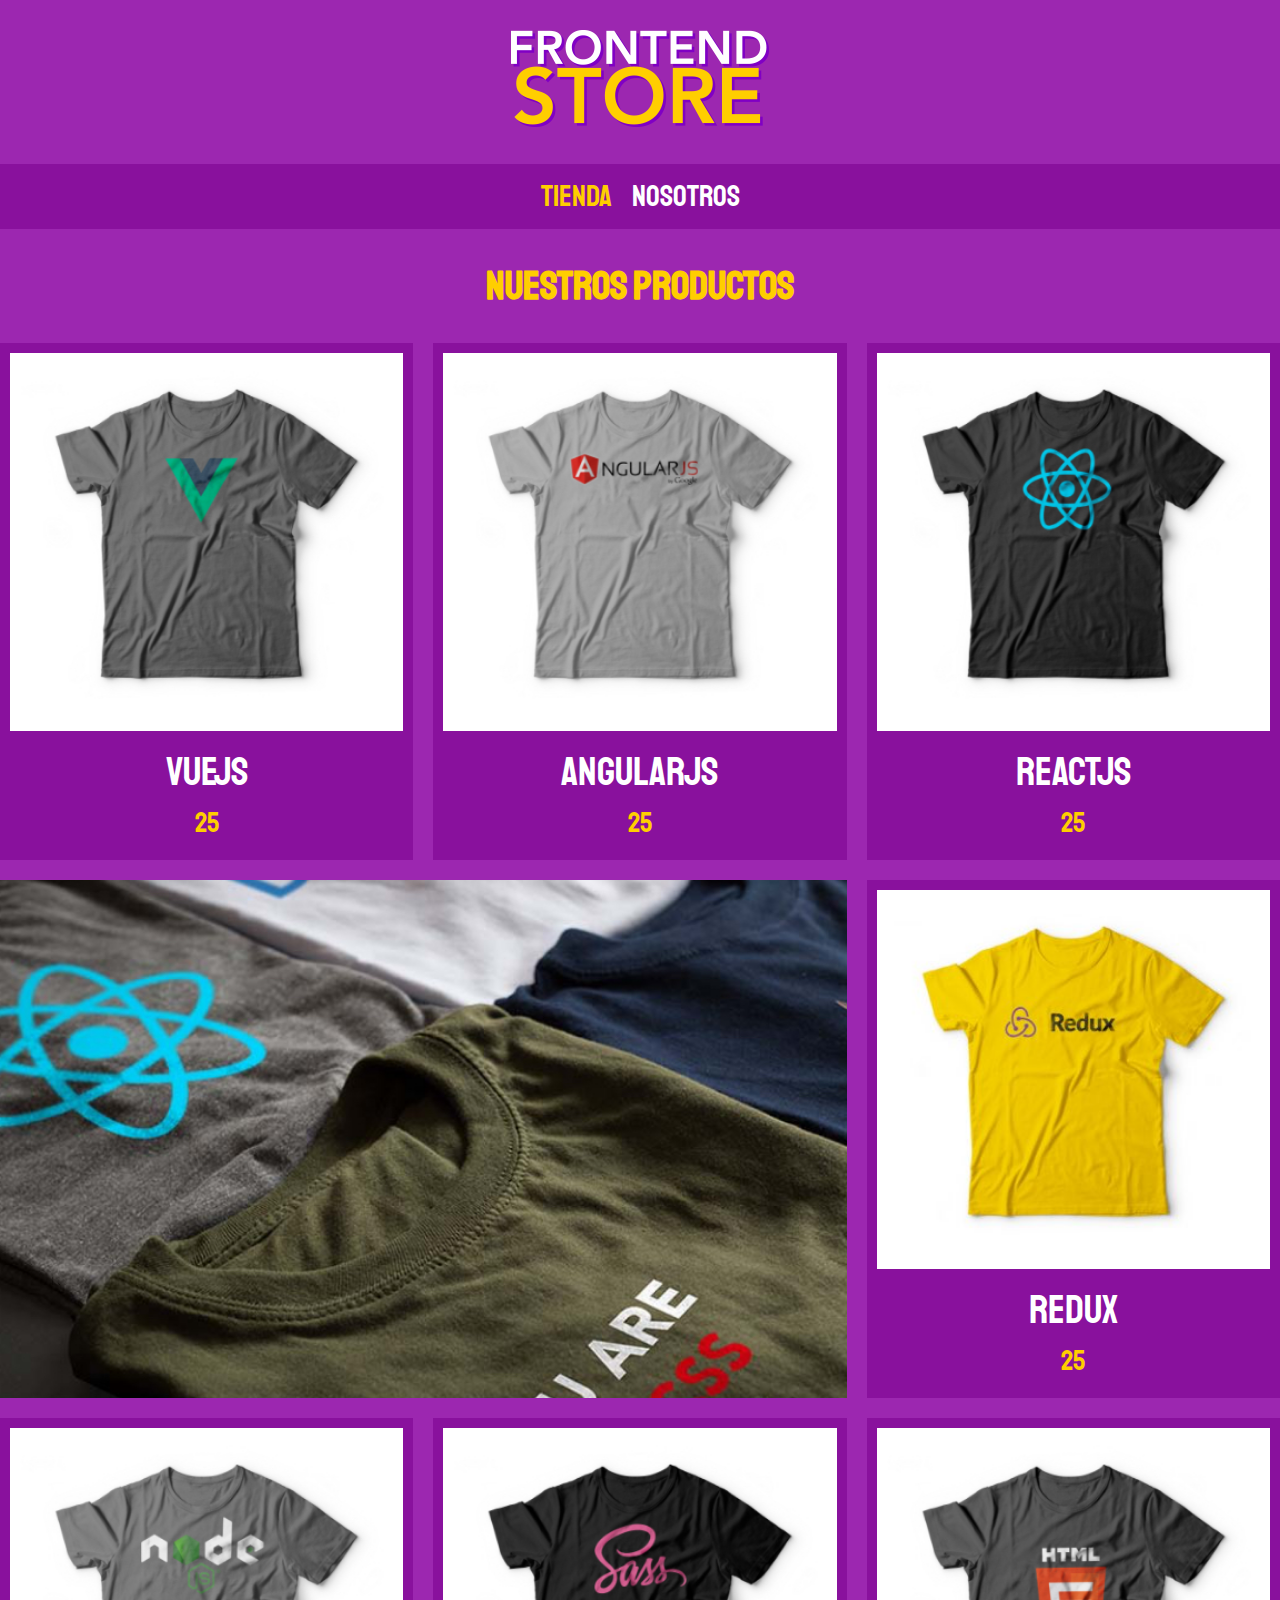
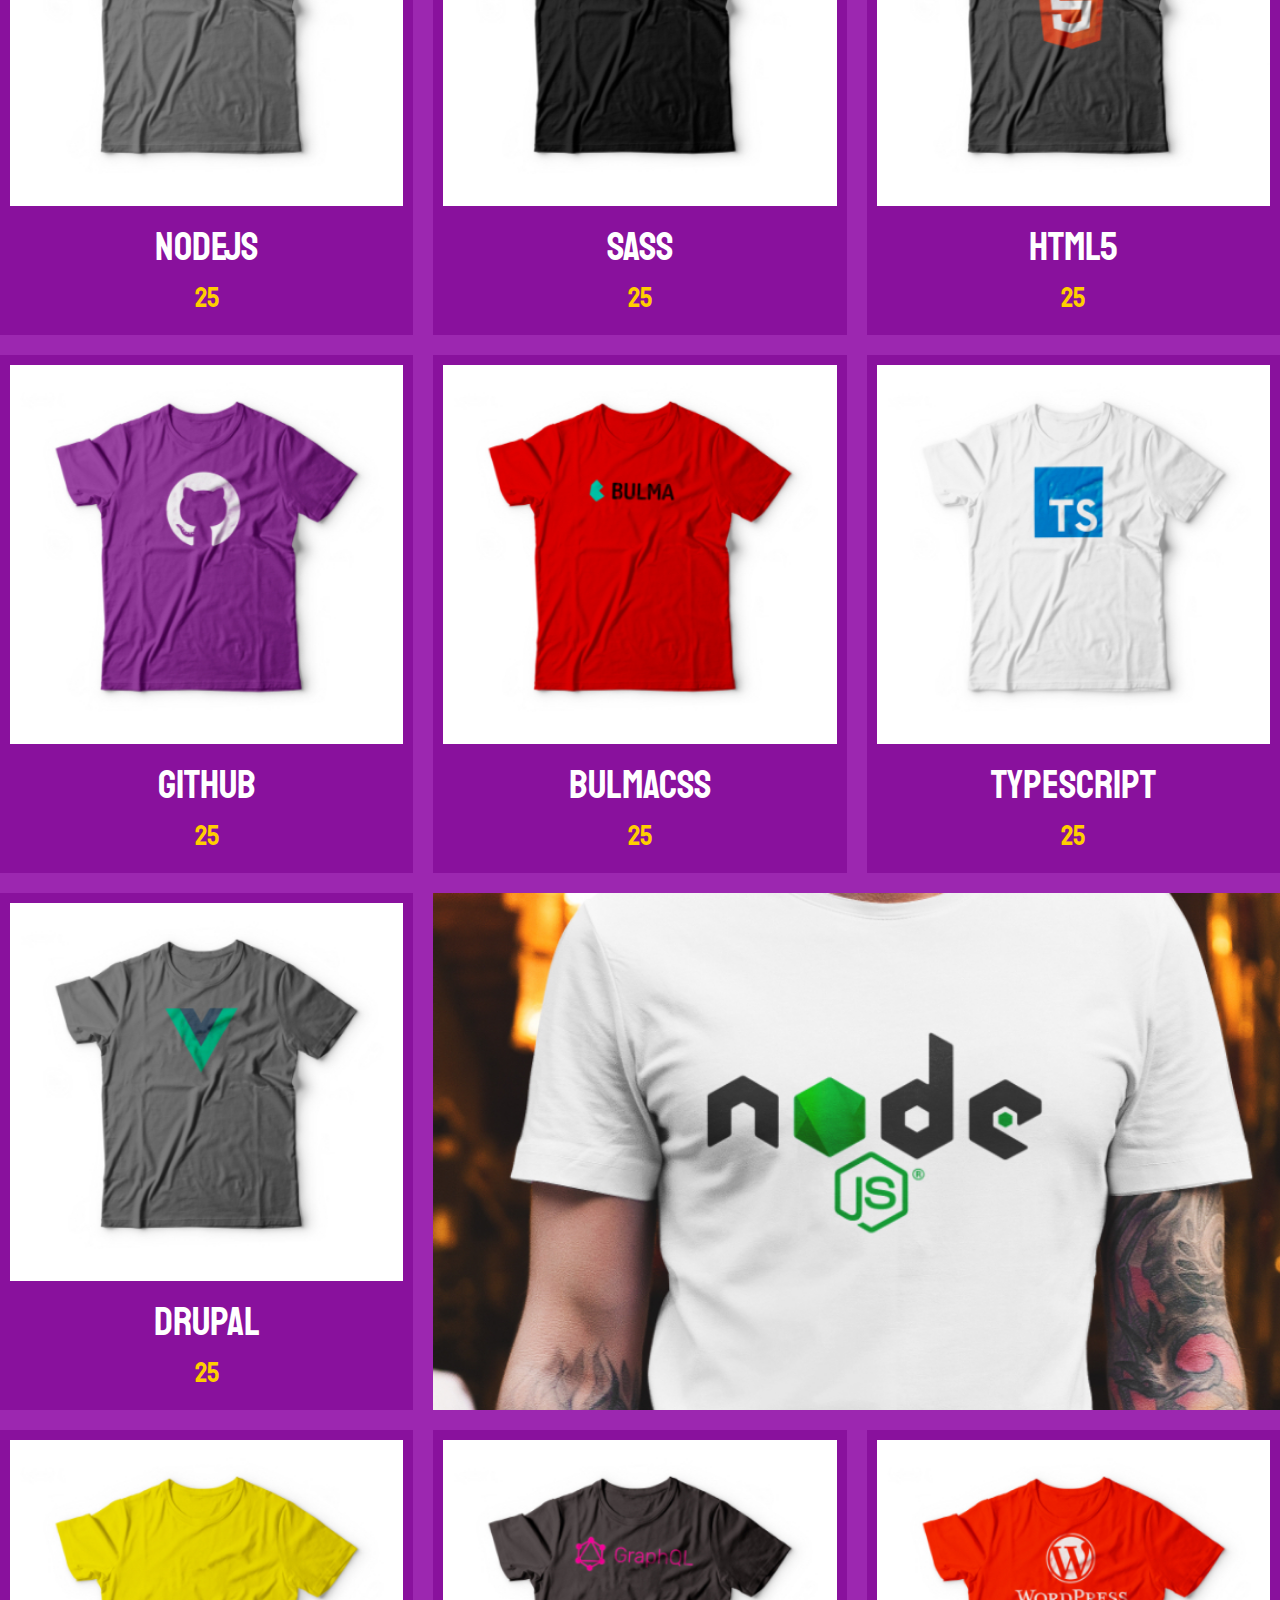
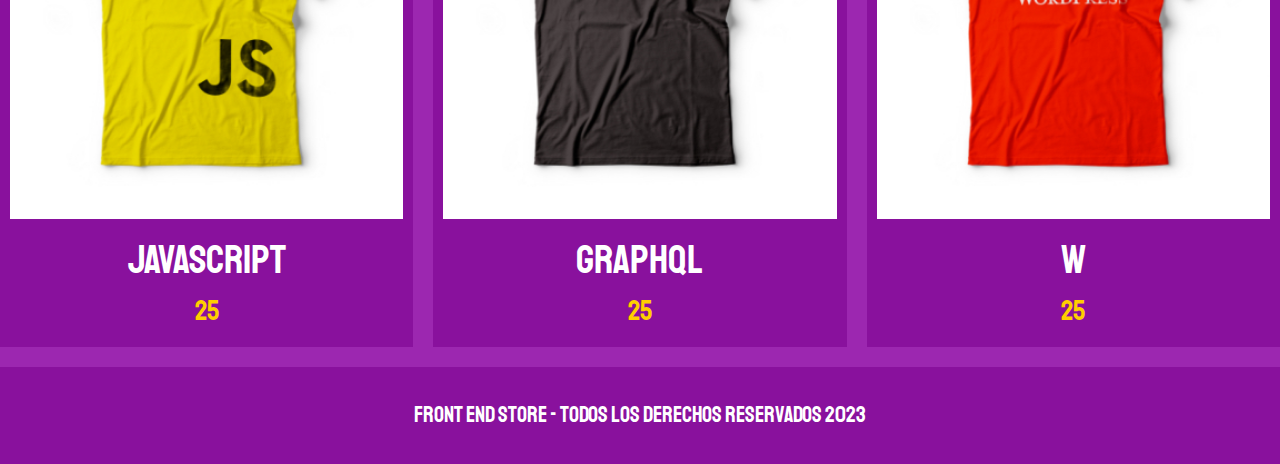
<file: index.html>
<!DOCTYPE html>
<html lang="en">
<head>
    <meta charset="UTF-8">
    <meta name="viewport" content="width=device-width, initial-scale=1.0">
    <title>FrontEnd Store</title>
    <link rel="stylesheet" href="normalize/normalize.css">
    <link href="https://fonts.googleapis.com/css2?family=Staatliches&display=swap" rel="stylesheet">
    <link rel="stylesheet" href="css/style.css">
</head>

<body>
    <header class="header">
        <a href="index.html">
            <img class="header__logo" src="/FrontEndStore_inicio/img/logo.png" alt="Logotipo">
        </a>
    </header>

    <nav class="navegacion">
        <a class="navegacion__enlace navegacion__enlace--activo" href="index.html">Tienda</a>
        <a class="navegacion__enlace" href="nosotros.html">Nosotros</a>
    </nav>

    <main class="contenedor">
        <h1>Nuestros productos</h1>
    </main>
    
    <div class="grid">
        <div class="producto">
            <a href="producto.html">
                <img class="producto__imagen" src="FrontEndStore_inicio/img/1.jpg" alt="imagen camisa">
                <div class="producto__informacion">
                    <p class="producto__nombre">VueJS</p>
                    <p class="producto__precio">25</p>
                </div>
            </a>
        </div> <!-- .producto -->

        <div class="producto">
            <a href="producto.html">
                <img class="producto__imagen" src="FrontEndStore_inicio/img/2.jpg" alt="imagen camisa">
                <div class="producto__informacion">
                    <p class="producto__nombre">AngularJS</p>
                    <p class="producto__precio">25</p>
                </div>
            </a>
        </div> <!-- .producto -->

        <div class="producto">
            <a href="producto.html">
                <img class="producto__imagen" src="FrontEndStore_inicio/img/3.jpg" alt="imagen camisa">
                <div class="producto__informacion">
                    <p class="producto__nombre">ReactJs</p>
                    <p class="producto__precio">25</p>
                </div>
            </a>
        </div> <!-- .producto -->

        <div class="producto">
            <a href="producto.html">
                <img class="producto__imagen" src="FrontEndStore_inicio/img/4.jpg" alt="imagen camisa">
                <div class="producto__informacion">
                    <p class="producto__nombre">Redux</p>
                    <p class="producto__precio">25</p>
                </div>
            </a>
        </div> <!-- .producto -->

        <div class="producto">
            <a href="producto.html">
                <img class="producto__imagen" src="FrontEndStore_inicio/img/5.jpg" alt="imagen camisa">
                <div class="producto__informacion">
                    <p class="producto__nombre">NodeJs</p>
                    <p class="producto__precio">25</p>
                </div>
            </a>
        </div> <!-- .producto -->

        <div class="producto">
            <a href="producto.html">
                <img class="producto__imagen" src="FrontEndStore_inicio/img/6.jpg" alt="imagen camisa">
                <div class="producto__informacion">
                    <p class="producto__nombre">SASS</p>
                    <p class="producto__precio">25</p>
                </div>
            </a>
        </div> <!-- .producto -->

        <div class="producto">
            <a href="producto.html">
                <img class="producto__imagen" src="FrontEndStore_inicio/img/7.jpg" alt="imagen camisa">
                <div class="producto__informacion">
                    <p class="producto__nombre">HTML5</p>
                    <p class="producto__precio">25</p>
                </div>
            </a>
        </div> <!-- .producto -->

        <div class="producto">
            <a href="producto.html">
                <img class="producto__imagen" src="FrontEndStore_inicio/img/8.jpg" alt="imagen camisa">            <div class="producto__informacion">
                    <p class="producto__nombre">GitHub</p>
                    <p class="producto__precio">25</p>
                </div>
            </a>
        </div> <!-- .producto -->

        <div class="producto">
            <a href="producto.html">
                <img class="producto__imagen" src="FrontEndStore_inicio/img/9.jpg" alt="imagen camisa">            <div class="producto__informacion">
                    <p class="producto__nombre">BulmaCSS</p>
                    <p class="producto__precio">25</p>
                </div>
            </a>
        </div> <!-- .producto -->

        <div class="producto">
            <a href="producto.html">
                <img class="producto__imagen" src="FrontEndStore_inicio/img/10.jpg" alt="imagen camisa">            <div class="producto__informacion">
                    <p class="producto__nombre">TypeScript</p>
                    <p class="producto__precio">25</p>
                </div>
            </a>
        </div> <!-- .producto -->

        <div class="producto">
            <a href="producto.html">
                <img class="producto__imagen" src="FrontEndStore_inicio/img/1.jpg" alt="imagen camisa">            <div class="producto__informacion">
                    <p class="producto__nombre">Drupal</p>
                    <p class="producto__precio">25</p>
                </div>
            </a>
        </div> <!-- .producto -->

        <div class="producto">
            <a href="producto.html">
                <img class="producto__imagen" src="FrontEndStore_inicio/img/12.jpg" alt="imagen camisa">            <div class="producto__informacion">
                    <p class="producto__nombre">JavaScript</p>
                    <p class="producto__precio">25</p>
                </div>
            </a>
        </div> <!-- .producto -->

        <div class="producto">
            <a href="producto.html">
                <img class="producto__imagen" src="FrontEndStore_inicio/img/13.jpg" alt="imagen camisa">            <div class="producto__informacion">
                    <p class="producto__nombre">GraphQL</p>
                    <p class="producto__precio">25</p>
                </div>
            </a>
        </div> <!-- .producto -->

        <div class="producto">
            <a href="producto.html">
                <img class="producto__imagen" src="FrontEndStore_inicio/img/14.jpg" alt="imagen camisa">            <div class="producto__informacion">
                    <p class="producto__nombre">W</p>
                    <p class="producto__precio">25</p>
                </div>
            </a>
        </div> <!-- .producto -->
        
        <div class="grafico grafico--camisas"></div> 
        <div class="grafico grafico--node"></div> 
        
    </div>
    

    <footer class="footer">
        <p class="footer__texto"> Front End Store - Todos los Derechos Reservados 2023</p>
    </footer>
</body>
</html
</file>
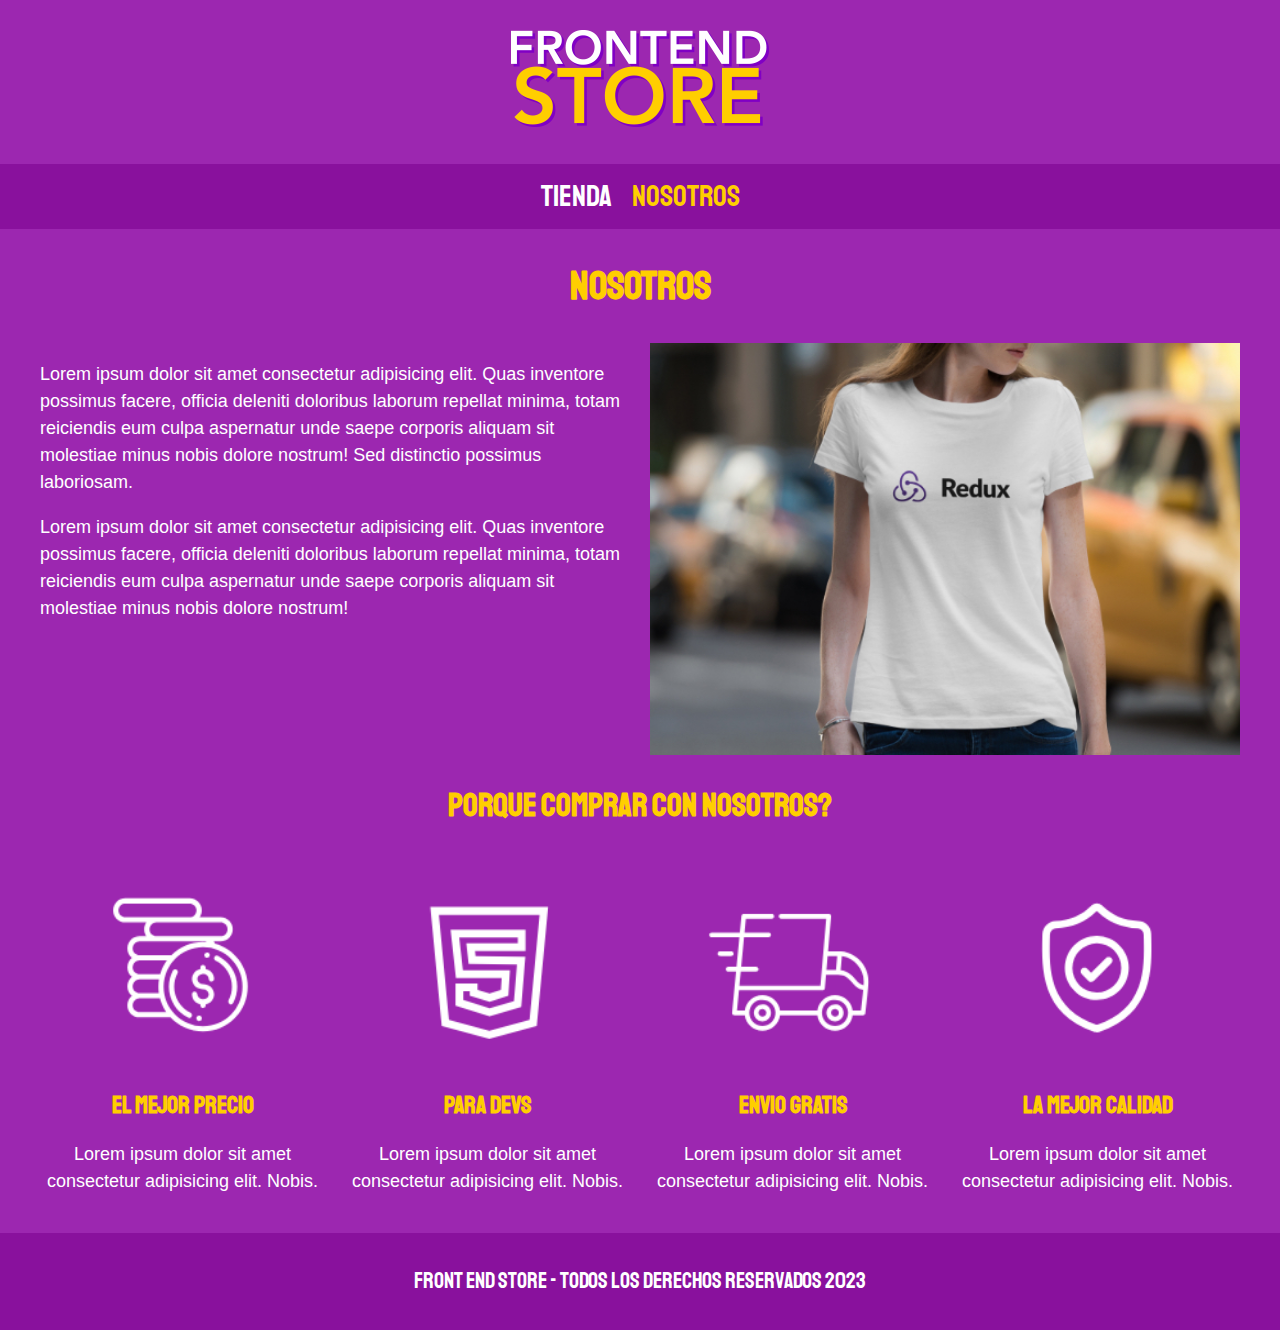
<file: nosotros.html>
<!DOCTYPE html>
<html lang="en">
<head>
    <meta charset="UTF-8">
    <meta name="viewport" content="width=device-width, initial-scale=1.0">
    <title>FrontEnd Store</title>
    <link rel="stylesheet" href="normalize/normalize.css">
    <link href="https://fonts.googleapis.com/css2?family=Staatliches&display=swap" rel="stylesheet">
    <link rel="stylesheet" href="css/style.css">
</head>

<body>
    <header class="header">
        <a href="index.html">
            <img class="header__logo" src="/FrontEndStore_inicio/img/logo.png" alt="Logotipo">
        </a>
    </header>

    <nav class="navegacion">
        <a class="navegacion__enlace" href="index.html">Tienda</a>
        <a class="navegacion__enlace navegacion__enlace--activo" href="nosotros.html">Nosotros</a>
    </nav>

    <main class="contenedor">
        <h1>Nosotros</h1>

        <div class="nosotros">
            <div class="nosotros__contenido">
                <p>
                    Lorem ipsum dolor sit amet consectetur adipisicing elit. 
                    Quas inventore possimus facere, officia deleniti doloribus laborum repellat 
                    minima, totam reiciendis eum culpa aspernatur unde saepe corporis aliquam sit 
                    molestiae minus nobis dolore nostrum! Sed distinctio possimus laboriosam.

                <p>
                    Lorem ipsum dolor sit amet consectetur adipisicing elit. 
                    Quas inventore possimus facere, officia deleniti doloribus laborum repellat 
                    minima, totam reiciendis eum culpa aspernatur unde saepe corporis aliquam sit 
                    molestiae minus nobis dolore nostrum! 
                </p>
            </div>
            <img class="nosotros__imagen" src="/FrontEndStore_inicio/img/nosotros.jpg" alt="imagen nosotros">
        </div>
    </main>
    
   
    <section class="contenedor comprar">
        <h2 class="comprar__titulo">Porque comprar con nosotros?</h2>
         
        <div class="bloques">
            <div class="bloque">
                <img class="bloque__imagen" src="/FrontEndStore_inicio/img/icono_1.png" alt="porque comprar">
                <h3 class="bloque__titulo">El mejor precio</h3>
                <p>Lorem ipsum dolor sit amet consectetur adipisicing elit. Nobis.</p>
            </div> <!-- .bloque -->

            <div class="bloque">
                <img class="bloque__imagen" src="/FrontEndStore_inicio/img/icono_2.png" alt="porque comprar">
                <h3 class="bloque__titulo">Para devs</h3>
                <p>Lorem ipsum dolor sit amet consectetur adipisicing elit. Nobis.</p>
            </div> <!-- .bloque -->

            <div class="bloque">
                <img class="bloque__imagen" src="/FrontEndStore_inicio/img/icono_3.png" alt="porque comprar">
                <h3 class="bloque__titulo">Envio gratis</h3>
                <p>Lorem ipsum dolor sit amet consectetur adipisicing elit. Nobis.</p>
            </div> <!-- .bloque -->

            <div class="bloque">
                <img class="bloque__imagen" src="/FrontEndStore_inicio/img/icono_4.png" alt="porque comprar">
                <h3 class="bloque__titulo">La mejor calidad</h3>
                <p>Lorem ipsum dolor sit amet consectetur adipisicing elit. Nobis.</p>
            </div> <!-- .bloque -->
        </div> <!-- Bloques -->
    </section>

    <footer class="footer">
        <p class="footer__texto"> Front End Store - Todos los Derechos Reservados 2023</p>
    </footer>
</body>
</html
</file>
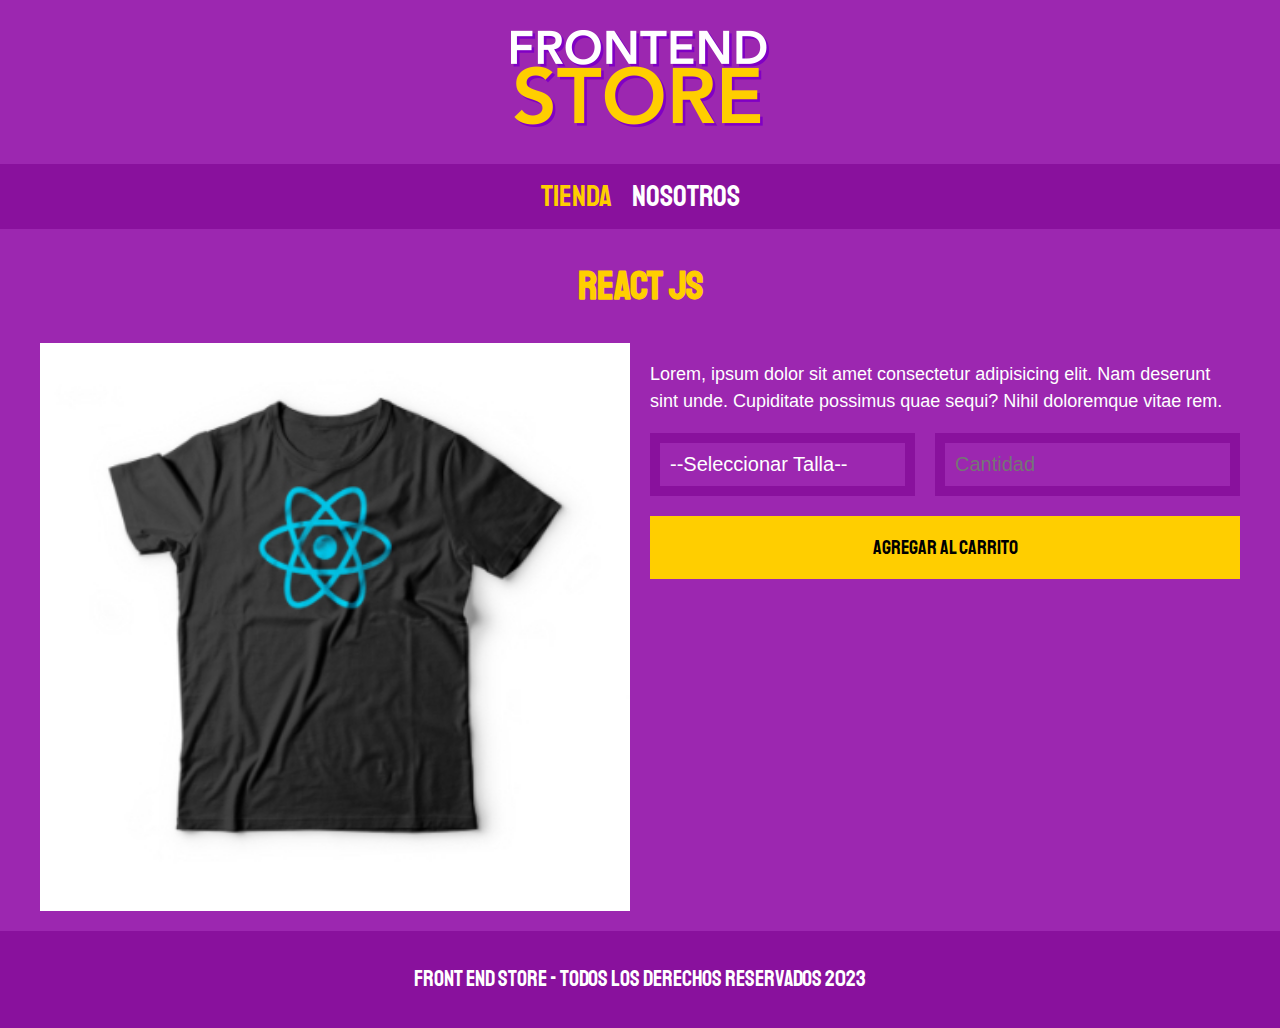
<file: producto.html>
<!DOCTYPE html>
<html lang="en">
<head>
    <meta charset="UTF-8">
    <meta name="viewport" content="width=device-width, initial-scale=1.0">
    <title>FrontEnd Store</title>
    <link rel="stylesheet" href="normalize/normalize.css">
    <link href="https://fonts.googleapis.com/css2?family=Staatliches&display=swap" rel="stylesheet">
    <link rel="stylesheet" href="css/style.css">
</head>

<body>
    <header class="header">
        <a href="index.html">
            <img class="header__logo" src="/FrontEndStore_inicio/img/logo.png" alt="Logotipo">
        </a>
    </header>

    <nav class="navegacion">
        <a class="navegacion__enlace navegacion__enlace--activo" href="index.html">Tienda</a>
        <a class="navegacion__enlace" href="nosotros.html">Nosotros</a>
    </nav>

    <main class="contenedor">
        <h1>React JS</h1>

        <div class="camisa">
            <img class= camisa__imagen" src="/FrontEndStore_inicio/img/3.jpg" alt="imagen camisa">

            <div class="camisa__contenido">             
                    <p>Lorem, ipsum dolor sit amet consectetur adipisicing elit. Nam deserunt sint unde. Cupiditate possimus quae sequi? Nihil doloremque vitae rem.</p>
                    <form class="formulario">
                        <select class="formulario__campo">
                            <option disabled selected>--Seleccionar Talla--</option>
                            <option value="">Chica</option>
                            <option value="">Mediana</option>
                            <option value="">Grande</option>
                        </select>
                        <input class= "formulario__campo" type="number" placeholder="Cantidad" min="1">
                        <input class="formulario__submit" type="submit" value="Agregar al carrito"></input>
                    </form>
            </div> 
        </div>
    </main>

    <footer class="footer">
        <p class="footer__texto"> Front End Store - Todos los Derechos Reservados 2023</p>
    </footer>
</body>
</html
</file>
<file: css/style.css>
:root {
    --primario: #9c27b0;
    --primarioOscuro: #89119d;
    --secundario: #ffce00;
    --secundariOscuro: rgb(233, 187, 2);
    --blanco: #fff;
    --negro: #000;

    --fuentePrincipal: 'Staatliches', cursive;
}

html {
        box-sizing: border-box;
        font-size: 62.5%;
      }
      *, *:before, *:after {
        box-sizing: inherit;
      }

      /** Globales **/
body {
        background-color: var(--primario);
        font-size: 1.6rem;
        line-height: 1.5;
      }

p {
    font-size: 1.8rem;
    font-family: Arial, Helvetica, sans-serif;
    color: var(--blanco);

      }

a {
        text-decoration: none;
      }

img {
        width: 100%;
      }

.contenedor {
    max-width: 120rem;
    margin: 0 auto;
}

h1, h2, h3{
    text-align: center;
    color: var(--secundario);
    font-family: var(--fuentePrincipal);
}

h1 {font-size: 4rem;}
h2{font-size: 3.2rem;}
h3{font-size: 2.4rem;}

/* Header */
.header {
    display: flex;
    justify-content: center;
}
.header__logo{
    margin: 3rem 0;
}

/** Navegacion **/
.navegacion {
    background-color: var(--primarioOscuro);
    padding: 1rem 0;
    display: flex;
    justify-content: center;
    gap: 2rem;
}
.navegacion__enlace {
    font-family: var(--fuentePrincipal);
    color: var(--blanco);
    font-size: 3rem;
}

.navegacion__enlace:hover,
.navegacion__enlace--activo {
    color: var(--secundario);
     
}

/** Main **/

 /** Footer **/
.footer {
    background-color: var(--primarioOscuro);
    padding: 1rem;
    margin-top: 2rem;
}

.footer__texto{
    text-align: center;
    font-family: var(--fuentePrincipal);
    font-size: 2.2rem;
}

/* Grid */
.grid {
    display: grid;
    grid-template-columns: repeat(2, 1fr);
    gap: 2rem
    ;
    
}
@media (min-width: 768px) {
    .grid {
        display: grid;
        grid-template-columns: repeat(3, 1fr);
    }
}
/* Producto */
.producto {
    background-color: var(--primarioOscuro);
    padding: 1rem;
}

.producto__nombre {
    font-size: 4rem;
}

.producto__precio{
    font-size: 2.8rem;
    color: var(--secundario);
}

.producto__nombre,
.producto__precio {
    font-family: var(--fuentePrincipal);
    margin: 1rem 0;
    text-align: center;
    line-height: 1.2;
}

/* Graficos */
.grafico {
    min-height: 30rem;
    background-repeat: no-repeat;
    background-size: cover;

}

.grafico--camisas {
    background-image: url(../FrontEndStore_inicio/img/grafico1.jpg);
    grid-row: 2 / 3;
    grid-column:  1 / 3;
}

.grafico--node{
    background-image: url(../FrontEndStore_inicio/img/grafico2.jpg);
    grid-column: 1/3;
    grid-row: 8 / 9;
    
}

@media (min-width: 768px) {
    .grafico--node{
        grid-row: 5 / 6;
        grid-column: 2 / 4;
    }
}

/* Nosotros */
.nosotros {
    display: grid;
    grid-template-rows: repeat(2 , auto);
}

@media (min-width: 768px) {
    .nosotros {
        
        grid-template-columns: repeat(2 , 1fr);
        column-gap: 2rem;
    }
}

.nosotros__imagen {
    grid-row: 1 / 2;
    
}

@media (min-width: 768px) {
    .nosotros__imagen {
        grid-column: 2 / 3;
    }
}

/* Bloques */
.bloques {
    display: grid;
    grid-template-columns: repeat(2, 1fr);
    gap: 2rem;
}

@media (min-width: 768px) {
    .bloques {
        grid-template-columns: repeat(4, 1fr);
    }
}

.bloque {
    text-align: center;
}

.bloque__titulo {
    margin: 0;
}

/* Pagina del producto */
@media (min-width: 768px) {
    .camisa {
        display: grid;
        grid-template-columns: repeat(2, 1fr);
        column-gap: 2rem;
    }
}
.formulario {
    display: grid;
    grid-template-columns: repeat(2, 1fr);
    gap: 2rem;
}

.formulario__campo {
    border: 1rem solid var(--primarioOscuro);
    background-color: transparent;
    color: var(--blanco);
    font-size: 2rem;
    font-family: Arial, Helvetica, sans-serif;
    padding: 1rem;
    appearance: none;
}

.formulario__submit {
    background-color: var(--secundario);
    border: none;
    font-size: 2rem;
    font-family: var(--fuentePrincipal);
    padding: 2rem;
    transition: background-color .3s ease;
    grid-column: 1 / 3;
}

.formulario__submit:hover {
    cursor: pointer;
    background-color: var(--secundariOscuro);
    
}
</file>
